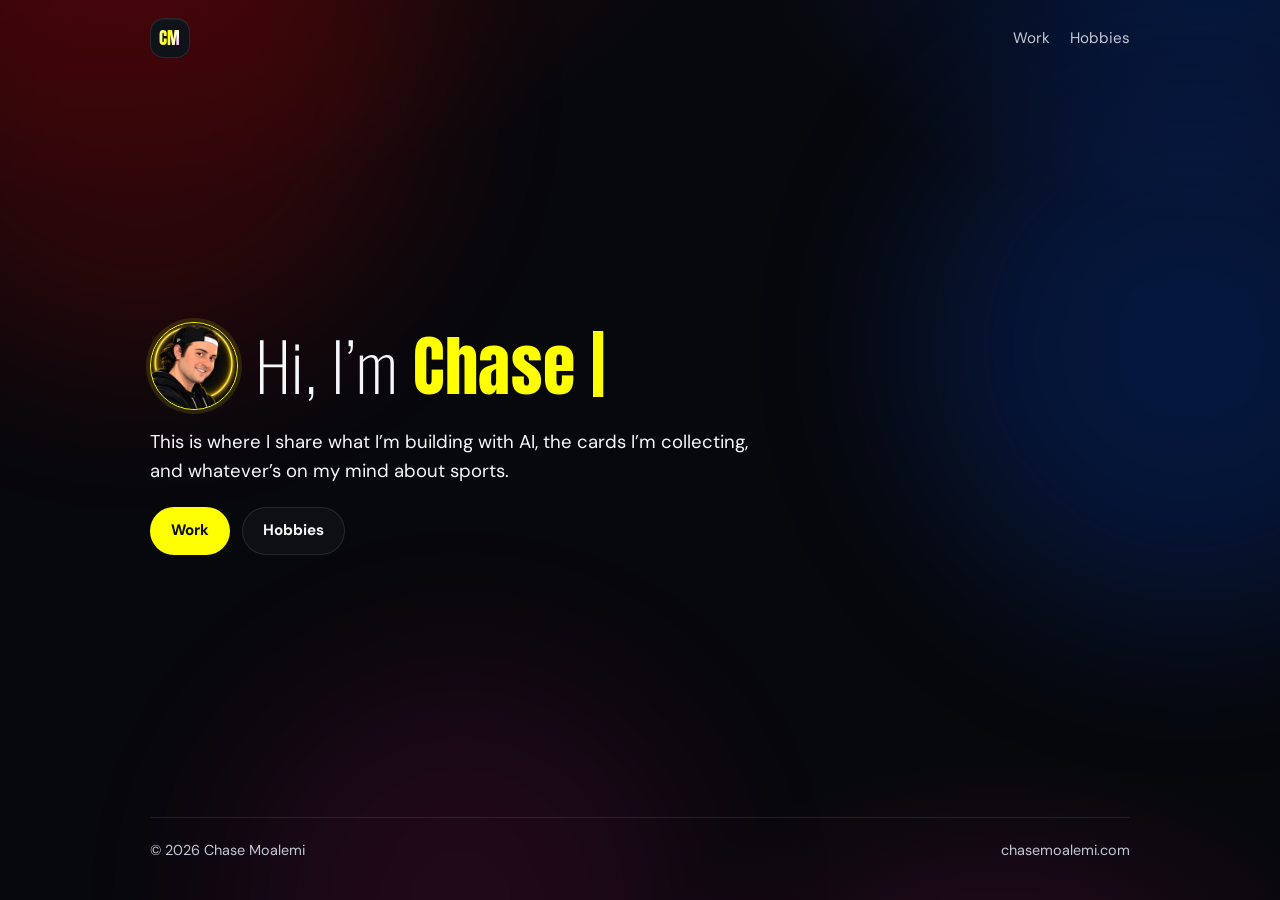
<file: index.html>
<!DOCTYPE html>
<html lang="en">
<head>
  <!-- Google tag (gtag.js) -->
  <script async src="https://www.googletagmanager.com/gtag/js?id=G-ERBQ5MMVH8"></script>
  <script>window.dataLayer=window.dataLayer||[];function gtag(){dataLayer.push(arguments);}gtag('js',new Date());gtag('config','G-ERBQ5MMVH8');</script>
  <meta charset="utf-8">
  <meta name="viewport" content="width=device-width, initial-scale=1, viewport-fit=cover">
  <title>Chase Moalemi | Auto parts operations, cards, and sports</title>
  <meta name="description" content="Chase Moalemi runs operations for an online auto parts business. He writes about AI, card collecting, and sports.">
  <meta name="author" content="Chase Moalemi">
  <meta name="robots" content="index, follow">
  <link rel="canonical" href="https://chasemoalemi.com/">
  <meta property="og:title" content="Chase Moalemi | Auto parts operations, cards, and sports">
  <meta property="og:description" content="Chase Moalemi runs operations for an online auto parts business. He writes about AI, card collecting, and sports.">
  <meta property="og:url" content="https://chasemoalemi.com/">
  <meta property="og:type" content="profile">
  <meta property="og:site_name" content="Chase Moalemi">
  <meta property="og:locale" content="en_US">
  <meta property="og:image" content="https://chasemoalemi.com/images/og.png">
  <meta property="og:image:type" content="image/png">
  <meta property="og:image:width" content="1200">
  <meta property="og:image:height" content="630">
  <meta property="og:image:alt" content="CM monogram for Chase Moalemi">
  <meta property="profile:first_name" content="Chase">
  <meta property="profile:last_name" content="Moalemi">
  <meta name="twitter:card" content="summary_large_image">
  <meta name="twitter:title" content="Chase Moalemi | Auto parts operations, cards, and sports">
  <meta name="twitter:description" content="Chase Moalemi runs operations for an online auto parts business. He writes about AI, card collecting, and sports.">
  <meta name="twitter:image" content="https://chasemoalemi.com/images/og.png">
  <meta name="twitter:image:alt" content="CM monogram for Chase Moalemi">
  <meta name="theme-color" content="#07080c">
  <meta name="color-scheme" content="dark">
  <meta name="application-name" content="Chase Moalemi">
  <link rel="preconnect" href="https://fonts.googleapis.com">
  <link rel="preconnect" href="https://fonts.gstatic.com" crossorigin>
  <link href="https://fonts.googleapis.com/css2?family=Anton&family=DM+Sans:ital,opsz,wght@0,9..40,400;0,9..40,500;0,9..40,600;0,9..40,700;1,9..40,400&family=Oswald:wght@200&display=swap" rel="stylesheet">
  <link rel="stylesheet" href="/styles.css">
  <link rel="icon" href="/favicon.ico" sizes="any">
  <link rel="icon" href="/favicon.svg" type="image/svg+xml">
  <link rel="icon" type="image/png" sizes="32x32" href="/favicon-32.png">
  <link rel="icon" type="image/png" sizes="16x16" href="/favicon-16.png">
  <link rel="apple-touch-icon" sizes="180x180" href="/apple-touch-icon.png">
  <link rel="manifest" href="/site.webmanifest">
  <script type="application/ld+json">
  {
    "@context": "https://schema.org",
    "@type": "Person",
    "name": "Chase Moalemi",
    "url": "https://chasemoalemi.com/",
    "jobTitle": "E-commerce operations",
    "description": "Runs operations for an online auto parts business, and writes about AI, card collecting, and sports."
  }
  </script>
  <script>
    if (!window.matchMedia("(prefers-reduced-motion: reduce)").matches) {
      document.documentElement.classList.add("type-on");
    }
  </script>
  <script>
    (function () {
      var routes = { work: "/work/", hobbies: "/hobbies/" };
      function go() {
        var id = (location.hash || "").replace(/^#/, "");
        if (routes[id]) location.replace(routes[id]);
      }
      go();
      window.addEventListener("hashchange", go);
    })();
  </script>
</head>
<body class="home">
  <a class="skip" href="#content">Skip to content</a>
  <div class="glow glow-a" aria-hidden="true"></div>
  <div class="glow glow-b" aria-hidden="true"></div>
  <div class="glow glow-c" aria-hidden="true"></div>

  <header class="top">
    <a class="mark" href="/" aria-label="Chase Moalemi, home"><span class="mark-letters">CM</span></a>
    <nav class="nav" aria-label="Page">
      <a href="/work/">Work</a>
      <a href="/hobbies/">Hobbies</a>
    </nav>
  </header>

  <main id="content">
    <section class="hero" aria-labelledby="hero-title">
      <div class="hero-heading">
        <div class="badge">
          <img src="/images/chase-moalemi.webp" srcset="/images/chase-moalemi.webp 1x, /images/chase-moalemi-800.webp 2x" width="88" height="88" alt="Illustrated portrait of Chase Moalemi">
        </div>
        <h1 id="hero-title" aria-label="Hi, I’m Chase Moalemi">
          <span class="typewrite" aria-hidden="true">
            <span class="typewrite-ghost"><span class="hero-hello">Hi, I’m</span> <span class="accent">Chase Moalemi</span><span class="typewrite-cursor typewrite-cursor-reserve">|</span></span>
            <span class="typewrite-row"><span class="typewrite-text"></span><span class="typewrite-cursor">|</span></span>
          </span>
        </h1>
        <script>
          (function () {
            var root = document.querySelector(".typewrite");
            if (!root || !document.documentElement.classList.contains("type-on")) return;
            var text = root.querySelector(".typewrite-text");
            var full = "Hi, I’m Chase Moalemi";
            var name = "Chase Moalemi";
            var nameAt = full.indexOf(name);
            var nameEnd = nameAt + name.length;
            var i = 0;
            function paint() {
              var before = full.slice(0, Math.min(i, nameAt));
              var mid = i > nameAt ? full.slice(nameAt, Math.min(i, nameEnd)) : "";
              var after = i > nameEnd ? full.slice(nameEnd, i) : "";
              text.replaceChildren();
              if (before) {
                var helloText = before;
                var trail = "";
                if (before.charAt(before.length - 1) === " ") {
                  helloText = before.slice(0, -1);
                  trail = " ";
                }
                if (helloText) {
                  var hello = document.createElement("span");
                  hello.className = "hero-hello";
                  hello.textContent = helloText;
                  text.append(hello);
                }
                if (trail) text.append(document.createTextNode(trail));
              }
              if (mid) {
                var em = document.createElement("span");
                em.className = "accent";
                em.textContent = mid;
                text.append(em);
              }
              if (after) text.append(document.createTextNode(after));
            }
            function tick() {
              if (i >= full.length) return;
              i += 1;
              paint();
              if (i < full.length) window.setTimeout(tick, 70);
            }
            window.setTimeout(tick, 70);
          })();
        </script>
      </div>
      <p class="hero-intro">This is where I share what I’m building with AI, the cards I’m collecting, and whatever’s on my mind about sports.</p>
      <div class="hero-actions">
        <a class="btn primary" href="/work/">Work</a>
        <a class="btn ghost" href="/hobbies/">Hobbies</a>
      </div>
    </section>
  </main>

  <footer class="foot">
    <p>© <span id="year">2026</span> Chase Moalemi</p>
    <p class="foot-links">
      <a href="https://chasemoalemi.com/">chasemoalemi.com</a>
    </p>
  </footer>
  <script>
    document.getElementById("year").textContent = new Date().getFullYear();
  </script>
</body>
</html>
</file>
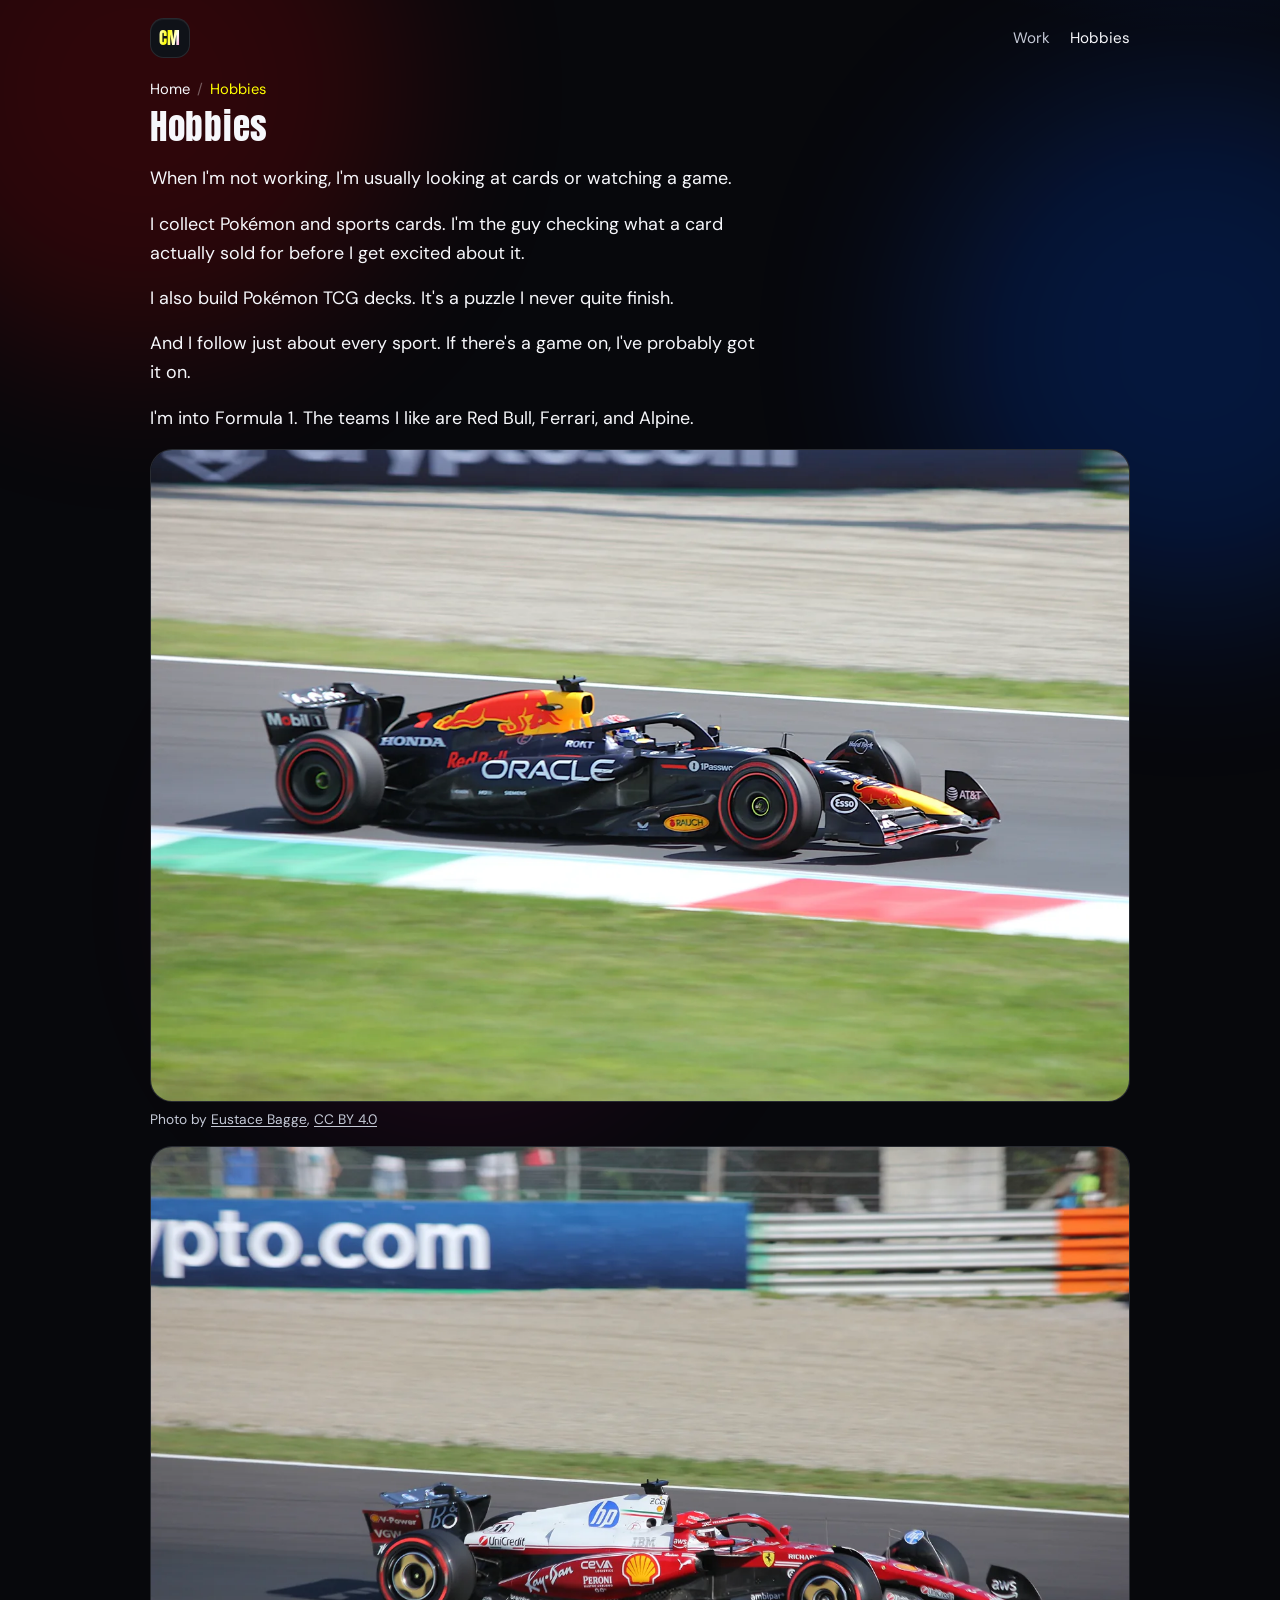
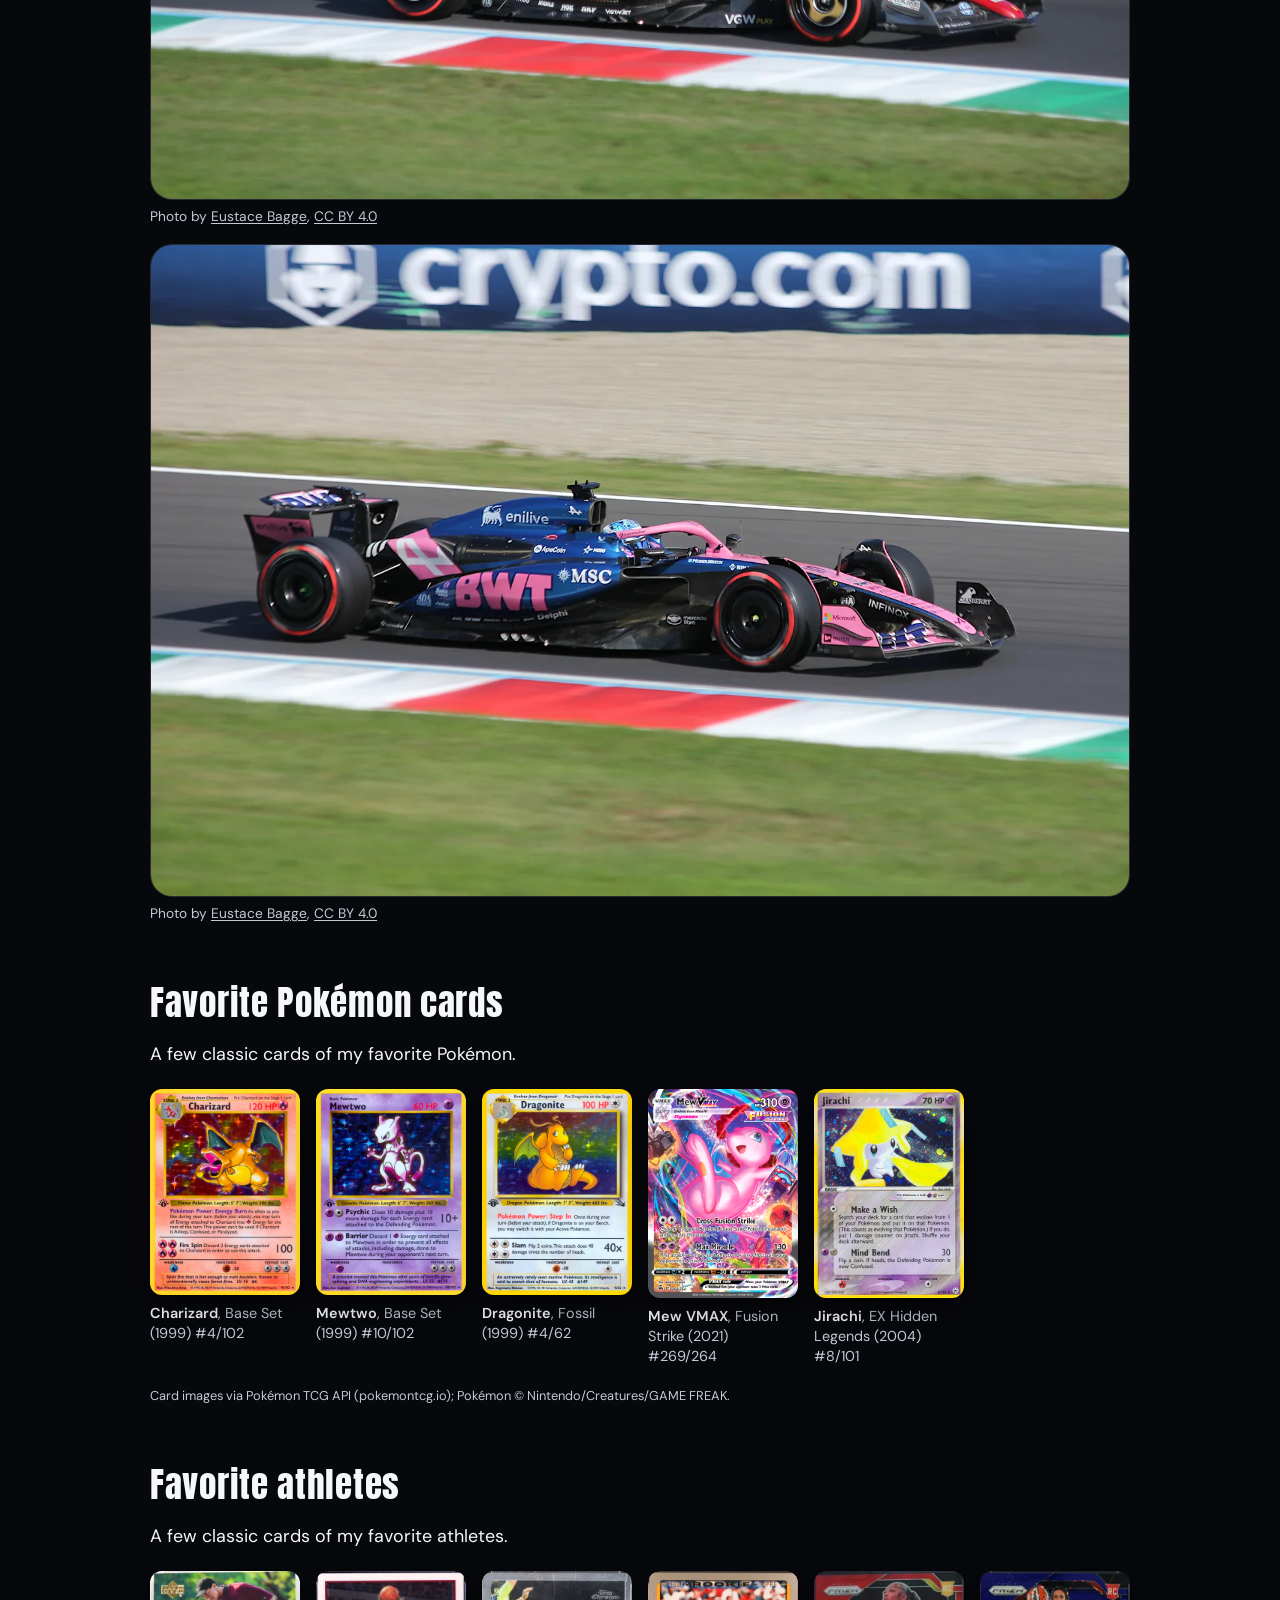
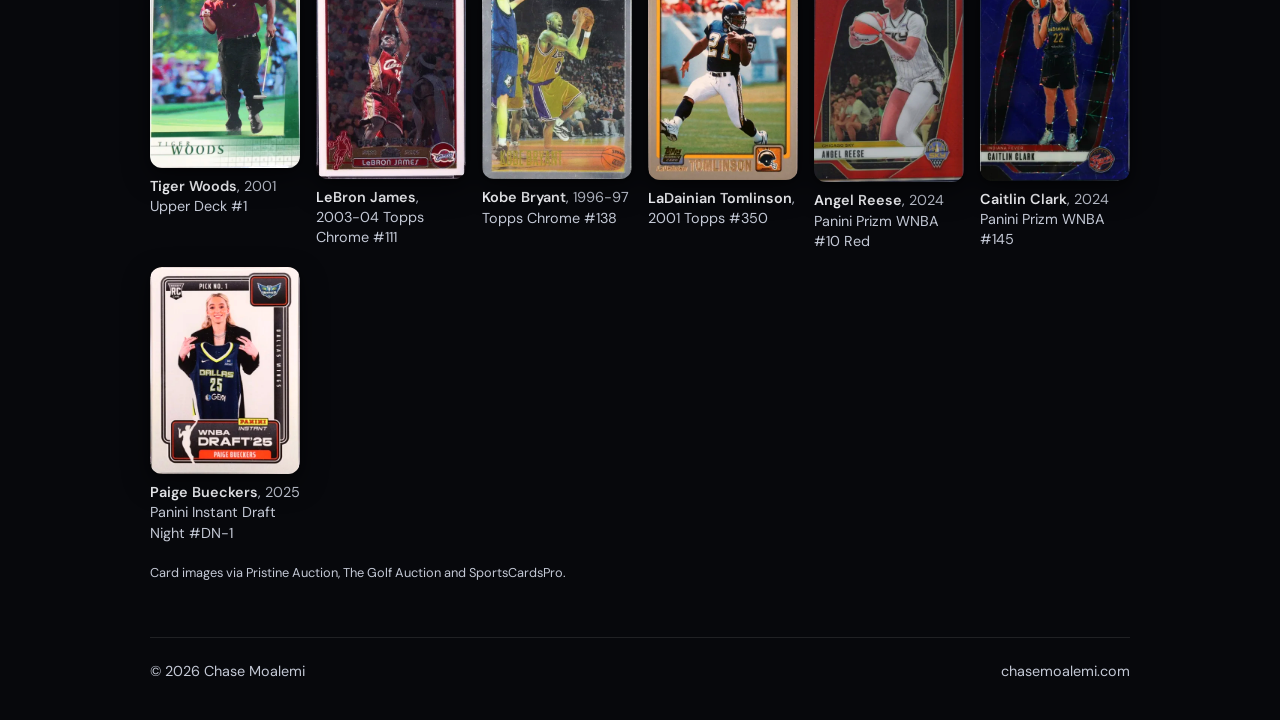
<file: hobbies/index.html>
<!DOCTYPE html>
<html lang="en">
<head>
  <!-- Google tag (gtag.js) -->
  <script async src="https://www.googletagmanager.com/gtag/js?id=G-ERBQ5MMVH8"></script>
  <script>window.dataLayer=window.dataLayer||[];function gtag(){dataLayer.push(arguments);}gtag('js',new Date());gtag('config','G-ERBQ5MMVH8');</script>
  <meta charset="utf-8">
  <meta name="viewport" content="width=device-width, initial-scale=1, viewport-fit=cover">
  <title>Hobbies | Chase Moalemi</title>
  <meta name="description" content="When I'm not working, I'm usually looking at cards or watching a game.">
  <meta name="author" content="Chase Moalemi">
  <meta name="robots" content="index, follow">
  <link rel="canonical" href="https://chasemoalemi.com/hobbies/">
  <meta property="og:title" content="Hobbies | Chase Moalemi">
  <meta property="og:description" content="When I'm not working, I'm usually looking at cards or watching a game.">
  <meta property="og:url" content="https://chasemoalemi.com/hobbies/">
  <meta property="og:type" content="website">
  <meta property="og:site_name" content="Chase Moalemi">
  <meta property="og:locale" content="en_US">
  <meta property="og:image" content="https://chasemoalemi.com/images/og.png">
  <meta property="og:image:type" content="image/png">
  <meta property="og:image:width" content="1200">
  <meta property="og:image:height" content="630">
  <meta property="og:image:alt" content="CM monogram for Chase Moalemi">
  <meta name="twitter:card" content="summary_large_image">
  <meta name="twitter:title" content="Hobbies | Chase Moalemi">
  <meta name="twitter:description" content="When I'm not working, I'm usually looking at cards or watching a game.">
  <meta name="twitter:image" content="https://chasemoalemi.com/images/og.png">
  <meta name="twitter:image:alt" content="CM monogram for Chase Moalemi">
  <meta name="theme-color" content="#07080c">
  <meta name="color-scheme" content="dark">
  <meta name="application-name" content="Chase Moalemi">
  <link rel="preconnect" href="https://fonts.googleapis.com">
  <link rel="preconnect" href="https://fonts.gstatic.com" crossorigin>
  <link href="https://fonts.googleapis.com/css2?family=Anton&family=DM+Sans:ital,opsz,wght@0,9..40,400;0,9..40,500;0,9..40,600;0,9..40,700;1,9..40,400&family=Oswald:wght@200&display=swap" rel="stylesheet">
  <link rel="stylesheet" href="/styles.css?v=cards2">
  <link rel="icon" href="/favicon.ico" sizes="any">
  <link rel="icon" href="/favicon.svg" type="image/svg+xml">
  <link rel="icon" type="image/png" sizes="32x32" href="/favicon-32.png">
  <link rel="icon" type="image/png" sizes="16x16" href="/favicon-16.png">
  <link rel="apple-touch-icon" sizes="180x180" href="/apple-touch-icon.png">
  <link rel="manifest" href="/site.webmanifest">
  <script type="application/ld+json">
  {
    "@context": "https://schema.org",
    "@type": "BreadcrumbList",
    "itemListElement": [
      {
        "@type": "ListItem",
        "position": 1,
        "name": "Home",
        "item": "https://chasemoalemi.com/"
      },
      {
        "@type": "ListItem",
        "position": 2,
        "name": "Hobbies",
        "item": "https://chasemoalemi.com/hobbies/"
      }
    ]
  }
  </script>
</head>
<body>
  <a class="skip" href="#content">Skip to content</a>
  <div class="glow glow-a" aria-hidden="true"></div>
  <div class="glow glow-b" aria-hidden="true"></div>
  <div class="glow glow-c" aria-hidden="true"></div>

  <header class="top">
    <a class="mark" href="/" aria-label="Chase Moalemi, home"><span class="mark-letters">CM</span></a>
    <nav class="nav" aria-label="Page">
      <a href="/work/">Work</a>
      <a href="/hobbies/" aria-current="page">Hobbies</a>
    </nav>
  </header>

  <main id="content">
    <nav class="crumbs" aria-label="Breadcrumb">
      <ol>
        <li><a href="/">Home</a></li>
        <li aria-current="page">Hobbies</li>
      </ol>
    </nav>
    <section class="band" id="hobbies" aria-labelledby="hobbies-heading">
      <div class="section-head">
        <h1 id="hobbies-heading">Hobbies</h1>
      </div>

      <div class="note">
        <p>When I'm not working, I'm usually looking at cards or watching a game.</p>
        <p>I collect Pokémon and sports cards. I'm the guy checking what a card actually sold for before I get excited about it.</p>
        <p>I also build Pokémon TCG decks. It's a puzzle I never quite finish.</p>
        <p>And I follow just about every sport. If there's a game on, I've probably got it on.</p>
        <p>I'm into Formula 1. The teams I like are Red Bull, Ferrari, and Alpine.</p>
        <figure class="photo">
          <img src="/images/f1-red-bull-rb21.webp" width="1500" height="1000" alt="Dark blue Red Bull RB21 Formula 1 car, number 1, on track at the 2025 Italian Grand Prix." loading="lazy" decoding="async">
          <figcaption>Photo by <a href="https://commons.wikimedia.org/wiki/File:Max_Verstappen_2025_Italian_Grand_Prix_FP3.jpg" target="_blank" rel="noopener noreferrer">Eustace Bagge</a>, <a href="https://commons.wikimedia.org/wiki/File:Max_Verstappen_2025_Italian_Grand_Prix_FP3.jpg" target="_blank" rel="noopener noreferrer">CC BY 4.0</a></figcaption>
        </figure>
        <figure class="photo">
          <img src="/images/f1-ferrari-sf-25.webp" width="1500" height="1000" alt="Red Ferrari SF-25 Formula 1 car, number 16, on track at the 2025 Italian Grand Prix." loading="lazy" decoding="async">
          <figcaption>Photo by <a href="https://commons.wikimedia.org/wiki/File:Charles_Leclerc_2025_Italian_Grand_Prix_qualifying.jpg" target="_blank" rel="noopener noreferrer">Eustace Bagge</a>, <a href="https://commons.wikimedia.org/wiki/File:Charles_Leclerc_2025_Italian_Grand_Prix_qualifying.jpg" target="_blank" rel="noopener noreferrer">CC BY 4.0</a></figcaption>
        </figure>
        <figure class="photo">
          <img src="/images/f1-alpine-a525.webp" width="1500" height="1000" alt="Pink and blue Alpine A525 Formula 1 car, number 10, on track at the 2025 Italian Grand Prix." loading="lazy" decoding="async">
          <figcaption>Photo by <a href="https://commons.wikimedia.org/wiki/File:Pierre_Gasly_2025_Italian_Grand_Prix_Qualifying.jpg" target="_blank" rel="noopener noreferrer">Eustace Bagge</a>, <a href="https://commons.wikimedia.org/wiki/File:Pierre_Gasly_2025_Italian_Grand_Prix_Qualifying.jpg" target="_blank" rel="noopener noreferrer">CC BY 4.0</a></figcaption>
        </figure>
      </div>
    </section>
    <section class="band" id="favorite-cards" aria-labelledby="cards-heading">
      <div class="section-head">
        <h2 id="cards-heading">Favorite Pokémon cards</h2>
      </div>
      <div class="note">
        <p>A few classic cards of my favorite Pokémon.</p>
      </div>
      <div class="card-grid">
          <figure class="card-tile">
            <img src="/images/cards/charizard-base-set-4.webp" width="400" height="550" loading="lazy" decoding="async" alt="Charizard Pokémon card, Base Set (1999) #4/102">
            <figcaption><strong>Charizard</strong>, Base Set (1999) #4/102</figcaption>
          </figure>
          <figure class="card-tile">
            <img src="/images/cards/mewtwo-base-set-10.webp" width="400" height="550" loading="lazy" decoding="async" alt="Mewtwo Pokémon card, Base Set (1999) #10/102">
            <figcaption><strong>Mewtwo</strong>, Base Set (1999) #10/102</figcaption>
          </figure>
          <figure class="card-tile">
            <img src="/images/cards/dragonite-fossil-4.webp" width="400" height="550" loading="lazy" decoding="async" alt="Dragonite Pokémon card, Fossil (1999) #4/62">
            <figcaption><strong>Dragonite</strong>, Fossil (1999) #4/62</figcaption>
          </figure>
          <figure class="card-tile">
            <img src="/images/cards/mew-vmax-fusion-strike-269.webp" width="400" height="558" loading="lazy" decoding="async" alt="Mew VMAX Pokémon card, Fusion Strike (2021) #269/264">
            <figcaption><strong>Mew VMAX</strong>, Fusion Strike (2021) #269/264</figcaption>
          </figure>
          <figure class="card-tile">
            <img src="/images/cards/jirachi-hidden-legends-8.webp" width="400" height="557" loading="lazy" decoding="async" alt="Jirachi Pokémon card, EX Hidden Legends (2004) #8/101">
            <figcaption><strong>Jirachi</strong>, EX Hidden Legends (2004) #8/101</figcaption>
          </figure>
      </div>
      <p class="card-credit">Card images via Pokémon TCG API (pokemontcg.io); Pokémon © Nintendo/Creatures/GAME FREAK.</p>
    </section>
    <section class="band" id="favorite-athletes" aria-labelledby="athletes-heading">
      <div class="section-head">
        <h2 id="athletes-heading">Favorite athletes</h2>
      </div>
      <div class="note">
        <p>A few classic cards of my favorite athletes.</p>
      </div>
      <div class="card-grid">
          <figure class="card-tile">
            <img src="/images/athletes/tiger-woods-2001-upper-deck-golf-1.webp" width="400" height="525" loading="lazy" decoding="async" alt="Tiger Woods trading card, 2001 Upper Deck #1">
            <figcaption><strong>Tiger Woods</strong>, 2001 Upper Deck #1</figcaption>
          </figure>
          <figure class="card-tile">
            <img src="/images/athletes/lebron-james-2003-topps-chrome-111.webp" width="400" height="554" loading="lazy" decoding="async" alt="LeBron James trading card, 2003-04 Topps Chrome #111">
            <figcaption><strong>LeBron James</strong>, 2003-04 Topps Chrome #111</figcaption>
          </figure>
          <figure class="card-tile">
            <img src="/images/athletes/kobe-bryant-1996-topps-chrome-138.webp" width="400" height="556" loading="lazy" decoding="async" alt="Kobe Bryant trading card, 1996-97 Topps Chrome #138">
            <figcaption><strong>Kobe Bryant</strong>, 1996-97 Topps Chrome #138</figcaption>
          </figure>
          <figure class="card-tile">
            <img src="/images/athletes/ladainian-tomlinson-2001-topps-350.webp" width="400" height="558" loading="lazy" decoding="async" alt="LaDainian Tomlinson trading card, 2001 Topps #350">
            <figcaption><strong>LaDainian Tomlinson</strong>, 2001 Topps #350</figcaption>
          </figure>
          <figure class="card-tile">
            <img src="/images/athletes/angel-reese-2024-prizm-wnba-red-10.webp" width="400" height="564" loading="lazy" decoding="async" alt="Angel Reese trading card, 2024 Panini Prizm WNBA #10 Red">
            <figcaption><strong>Angel Reese</strong>, 2024 Panini Prizm WNBA #10 Red</figcaption>
          </figure>
          <figure class="card-tile">
            <img src="/images/athletes/caitlin-clark-2024-prizm-wnba-blue-velocity-145.webp" width="400" height="559" loading="lazy" decoding="async" alt="Caitlin Clark trading card, 2024 Panini Prizm WNBA #145">
            <figcaption><strong>Caitlin Clark</strong>, 2024 Panini Prizm WNBA #145</figcaption>
          </figure>
          <figure class="card-tile">
            <img src="/images/athletes/paige-bueckers-2025-panini-instant-draft-night-dn1.webp" width="400" height="553" loading="lazy" decoding="async" alt="Paige Bueckers trading card, 2025 Panini Instant Draft Night #DN-1">
            <figcaption><strong>Paige Bueckers</strong>, 2025 Panini Instant Draft Night #DN-1</figcaption>
          </figure>
      </div>
      <p class="card-credit">Card images via Pristine Auction, The Golf Auction and SportsCardsPro.</p>
    </section>
  </main>

  <footer class="foot">
    <p>© <span id="year">2026</span> Chase Moalemi</p>
    <p class="foot-links">
      <a href="https://chasemoalemi.com/">chasemoalemi.com</a>
    </p>
  </footer>
  <script>
    document.getElementById("year").textContent = new Date().getFullYear();
  </script>
</body>
</html>
</file>
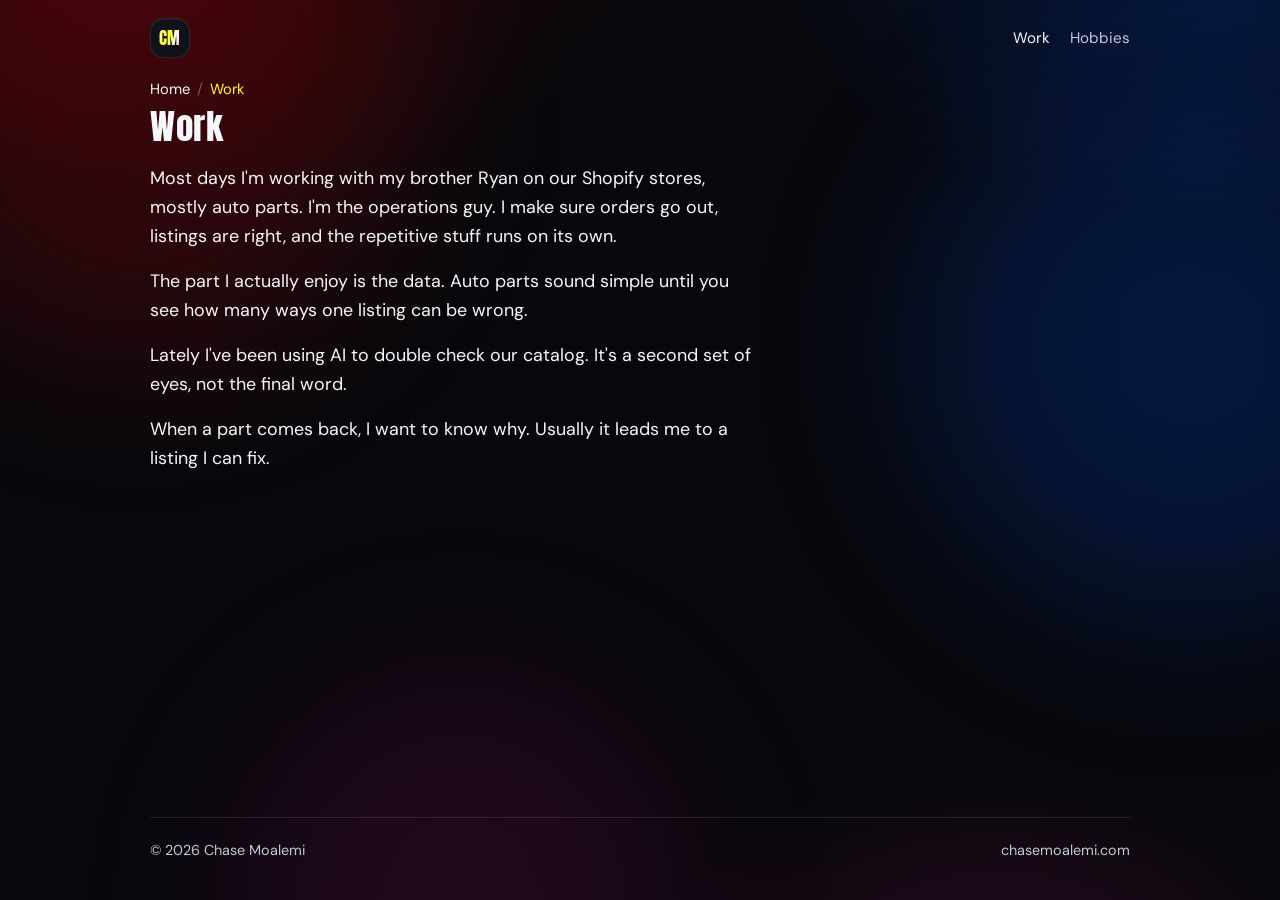
<file: work/index.html>
<!DOCTYPE html>
<html lang="en">
<head>
  <!-- Google tag (gtag.js) -->
  <script async src="https://www.googletagmanager.com/gtag/js?id=G-ERBQ5MMVH8"></script>
  <script>window.dataLayer=window.dataLayer||[];function gtag(){dataLayer.push(arguments);}gtag('js',new Date());gtag('config','G-ERBQ5MMVH8');</script>
  <meta charset="utf-8">
  <meta name="viewport" content="width=device-width, initial-scale=1, viewport-fit=cover">
  <title>Work | Chase Moalemi</title>
  <meta name="description" content="Most days I'm working with my brother Ryan on our Shopify stores, mostly auto parts. I'm the operations guy. I make sure orders go out, listings are right, and the repetitive stuff runs on its own.">
  <meta name="author" content="Chase Moalemi">
  <meta name="robots" content="index, follow">
  <link rel="canonical" href="https://chasemoalemi.com/work/">
  <meta property="og:title" content="Work | Chase Moalemi">
  <meta property="og:description" content="Most days I'm working with my brother Ryan on our Shopify stores, mostly auto parts. I'm the operations guy. I make sure orders go out, listings are right, and the repetitive stuff runs on its own.">
  <meta property="og:url" content="https://chasemoalemi.com/work/">
  <meta property="og:type" content="website">
  <meta property="og:site_name" content="Chase Moalemi">
  <meta property="og:locale" content="en_US">
  <meta property="og:image" content="https://chasemoalemi.com/images/og.png">
  <meta property="og:image:type" content="image/png">
  <meta property="og:image:width" content="1200">
  <meta property="og:image:height" content="630">
  <meta property="og:image:alt" content="CM monogram for Chase Moalemi">
  <meta name="twitter:card" content="summary_large_image">
  <meta name="twitter:title" content="Work | Chase Moalemi">
  <meta name="twitter:description" content="Most days I'm working with my brother Ryan on our Shopify stores, mostly auto parts. I'm the operations guy. I make sure orders go out, listings are right, and the repetitive stuff runs on its own.">
  <meta name="twitter:image" content="https://chasemoalemi.com/images/og.png">
  <meta name="twitter:image:alt" content="CM monogram for Chase Moalemi">
  <meta name="theme-color" content="#07080c">
  <meta name="color-scheme" content="dark">
  <meta name="application-name" content="Chase Moalemi">
  <link rel="preconnect" href="https://fonts.googleapis.com">
  <link rel="preconnect" href="https://fonts.gstatic.com" crossorigin>
  <link href="https://fonts.googleapis.com/css2?family=Anton&family=DM+Sans:ital,opsz,wght@0,9..40,400;0,9..40,500;0,9..40,600;0,9..40,700;1,9..40,400&family=Oswald:wght@200&display=swap" rel="stylesheet">
  <link rel="stylesheet" href="/styles.css">
  <link rel="icon" href="/favicon.ico" sizes="any">
  <link rel="icon" href="/favicon.svg" type="image/svg+xml">
  <link rel="icon" type="image/png" sizes="32x32" href="/favicon-32.png">
  <link rel="icon" type="image/png" sizes="16x16" href="/favicon-16.png">
  <link rel="apple-touch-icon" sizes="180x180" href="/apple-touch-icon.png">
  <link rel="manifest" href="/site.webmanifest">
  <script type="application/ld+json">
  {
    "@context": "https://schema.org",
    "@type": "BreadcrumbList",
    "itemListElement": [
      {
        "@type": "ListItem",
        "position": 1,
        "name": "Home",
        "item": "https://chasemoalemi.com/"
      },
      {
        "@type": "ListItem",
        "position": 2,
        "name": "Work",
        "item": "https://chasemoalemi.com/work/"
      }
    ]
  }
  </script>
</head>
<body>
  <a class="skip" href="#content">Skip to content</a>
  <div class="glow glow-a" aria-hidden="true"></div>
  <div class="glow glow-b" aria-hidden="true"></div>
  <div class="glow glow-c" aria-hidden="true"></div>

  <header class="top">
    <a class="mark" href="/" aria-label="Chase Moalemi, home"><span class="mark-letters">CM</span></a>
    <nav class="nav" aria-label="Page">
      <a href="/work/" aria-current="page">Work</a>
      <a href="/hobbies/">Hobbies</a>
    </nav>
  </header>

  <main id="content">
    <nav class="crumbs" aria-label="Breadcrumb">
      <ol>
        <li><a href="/">Home</a></li>
        <li aria-current="page">Work</li>
      </ol>
    </nav>
    <section class="band" id="work" aria-labelledby="work-heading">
      <div class="section-head">
        <h1 id="work-heading">Work</h1>
      </div>

      <div class="note">
        <p>Most days I'm working with my brother Ryan on our Shopify stores, mostly auto parts. I'm the operations guy. I make sure orders go out, listings are right, and the repetitive stuff runs on its own.</p>
        <p>The part I actually enjoy is the data. Auto parts sound simple until you see how many ways one listing can be wrong.</p>
        <p>Lately I've been using AI to double check our catalog. It's a second set of eyes, not the final word.</p>
        <p>When a part comes back, I want to know why. Usually it leads me to a listing I can fix.</p>
      </div>
    </section>
  </main>

  <footer class="foot">
    <p>© <span id="year">2026</span> Chase Moalemi</p>
    <p class="foot-links">
      <a href="https://chasemoalemi.com/">chasemoalemi.com</a>
    </p>
  </footer>
  <script>
    document.getElementById("year").textContent = new Date().getFullYear();
  </script>
</body>
</html>
</file>
<file: styles.css>
/*
  Chase's colors on a dark page, in the same system as ryanmoalemi.app.
  Red, blue, yellow, and pink stay fully saturated. Body text stays light
  so contrast holds.
*/
:root {
  color-scheme: dark;
  --bg: #07080c;
  --bg-card: rgba(16, 18, 26, 0.9);
  --line: rgba(255, 255, 255, 0.1);
  --text: #f6f7fb;
  --muted: #c4c9d6;
  --red: #ff0000;
  --blue: #0055ff;
  --yellow: #ffff00;
  --pink: #ff1493;
  --ink: #0a0a0a;
  --shadow: 0 24px 80px rgba(0, 0, 0, 0.45);
  --radius: 22px;
  --max: 980px;
  --font: "DM Sans", system-ui, -apple-system, "Segoe UI", Roboto, sans-serif;
  --display: "Anton", "Arial Narrow", Impact, sans-serif;
}

* { box-sizing: border-box; }
html { scroll-behavior: smooth; }
body {
  margin: 0;
  min-height: 100vh;
  min-height: 100dvh;
  display: flex;
  flex-direction: column;
  font-family: var(--font);
  color: var(--text);
  background:
    radial-gradient(1100px 560px at 8% -12%, rgba(255, 0, 0, 0.16), transparent 56%),
    radial-gradient(900px 520px at 96% -6%, rgba(0, 85, 255, 0.22), transparent 52%),
    radial-gradient(700px 420px at 78% 108%, rgba(255, 20, 147, 0.12), transparent 50%),
    var(--bg);
  line-height: 1.55;
}

a { color: inherit; }
img { max-width: 100%; display: block; }
::selection { background: var(--yellow); color: var(--ink); }

.skip {
  position: absolute;
  left: 1rem;
  top: -3.5rem;
  z-index: 5;
  padding: 0.5rem 0.8rem;
  border-radius: 999px;
  background: var(--yellow);
  color: var(--ink);
  text-decoration: none;
  font-weight: 700;
}
.skip:focus { top: 1rem; }

.glow {
  position: fixed;
  width: 42vw;
  height: 42vw;
  border-radius: 50%;
  filter: blur(90px);
  pointer-events: none;
  z-index: 0;
}
.glow-a { top: -14vw; left: -10vw; background: var(--red); opacity: 0.16; }
.glow-b { top: 6vw; right: -14vw; background: var(--blue); opacity: 0.2; }
.glow-c { bottom: -18vw; left: 18vw; background: var(--pink); opacity: 0.1; width: 36vw; height: 36vw; }

.top, main, .foot {
  position: relative;
  z-index: 1;
  width: min(var(--max), calc(100% - 2.5rem));
  margin-inline: auto;
}
main { flex: 1 0 auto; }

.top {
  display: flex;
  align-items: center;
  justify-content: space-between;
  padding: 1.15rem 0 0.35rem;
}

.mark {
  width: 2.5rem;
  height: 2.5rem;
  display: grid;
  place-items: center;
  border-radius: 0.85rem;
  background: #0f1218;
  border: 1px solid var(--line);
  text-decoration: none;
  font-family: var(--display);
  font-weight: 400;
  font-size: 1.05rem;
  letter-spacing: 0.04em;
  box-shadow: inset 0 1px 0 rgba(255, 255, 255, 0.05);
}

.mark-letters,
.badge-letters {
  background-image: linear-gradient(
    105deg,
    #fffde7 0%,
    var(--yellow) 22%,
    #ffffff 42%,
    var(--pink) 62%,
    var(--yellow) 82%,
    #fffde7 100%
  );
  background-size: 200% 100%;
  background-position: 0% 50%;
  -webkit-background-clip: text;
  background-clip: text;
  -webkit-text-fill-color: transparent;
  color: transparent;
  animation: cm-sheen 5.5s linear infinite;
}

@keyframes cm-sheen {
  from { background-position: 0% 50%; }
  to { background-position: 200% 50%; }
}

.nav {
  display: flex;
  gap: 1.25rem;
  font-size: 0.95rem;
  color: var(--muted);
}
.nav a {
  text-decoration: none;
  transition: color 0.15s ease;
}
.nav a:hover { color: var(--text); }
.nav a[aria-current="page"] { color: var(--text); }

.hero {
  padding: 2.6rem 0 2.4rem;
}

.eyebrow {
  margin: 0 0 0.85rem;
  font-size: 0.8rem;
  font-weight: 700;
  letter-spacing: 0.16em;
  text-transform: uppercase;
  color: var(--yellow);
}

.hero-heading {
  display: flex;
  align-items: center;
  gap: 1.05rem;
  margin: 0 0 1.15rem;
}

.badge {
  width: 88px;
  height: 88px;
  flex: 0 0 88px;
  border-radius: 50%;
  display: grid;
  place-items: center;
  overflow: hidden;
  background:
    radial-gradient(circle at 30% 25%, rgba(255, 255, 0, 0.2), transparent 46%),
    #10131a;
  border: 1.5px solid var(--yellow);
  box-shadow: 0 0 0 4px rgba(255, 255, 0, 0.12);
  font-family: var(--display);
  font-size: 1.7rem;
  letter-spacing: 0.04em;
  line-height: 1;
}

.badge img {
  width: 100%;
  height: 100%;
  object-fit: cover;
  border-radius: 50%;
}

.hero h1 {
  margin: 0;
  min-width: 0;
  font-family: var(--display);
  font-size: clamp(2.35rem, 5.5vw, 4.15rem);
  font-weight: 400;
  line-height: 0.98;
  letter-spacing: 0.01em;
  text-wrap: balance;
}

.hero-hello {
  font-family: "Oswald", "Arial Narrow", sans-serif;
  font-weight: 200;
  font-style: normal;
  color: var(--text);
  white-space: nowrap;
  vertical-align: baseline;
}

.accent {
  color: var(--yellow);
  font-family: var(--display);
  font-weight: 400;
  font-style: normal;
  white-space: nowrap;
  vertical-align: baseline;
}

.typewrite { display: inline; }
.typewrite-row { display: none; }
.typewrite-cursor-reserve { display: none; }

html.type-on .typewrite {
  display: grid;
  width: 100%;
}
html.type-on .typewrite-ghost,
html.type-on .typewrite-row {
  grid-area: 1 / 1;
}
html.type-on .typewrite-ghost { visibility: hidden; }
html.type-on .typewrite-cursor-reserve {
  display: inline;
  visibility: hidden;
}
html.type-on .typewrite-row {
  display: block;
  align-self: start;
  justify-self: stretch;
}

.typewrite-cursor {
  color: var(--yellow);
  font-weight: 400;
  font-style: normal;
  animation: blink 1s step-end infinite;
}

@keyframes blink {
  0%, 100% { opacity: 1; }
  50% { opacity: 0; }
}

.hero-intro {
  margin: 0;
  max-width: 38rem;
  font-size: 1.16rem;
  line-height: 1.55;
  color: #f6f7fb;
  text-wrap: pretty;
}

.hero-actions {
  display: flex;
  flex-wrap: wrap;
  gap: 0.75rem;
  margin-top: 1.35rem;
}

.btn {
  display: inline-flex;
  align-items: center;
  justify-content: center;
  min-height: 2.85rem;
  padding: 0.7rem 1.25rem;
  border-radius: 999px;
  text-decoration: none;
  font-weight: 700;
  font-size: 0.95rem;
  border: 1px solid transparent;
  transition: transform 0.15s ease, background 0.15s ease, border-color 0.15s ease;
}
.btn:hover { transform: translateY(-1px); }
.btn.primary {
  background: var(--yellow);
  color: var(--ink);
}
.btn.primary:hover { background: #fff6a3; }
.btn.ghost {
  border-color: var(--line);
  background: rgba(255, 255, 255, 0.03);
  color: var(--text);
}
.btn.ghost:hover { border-color: rgba(255, 255, 255, 0.22); }

.band {
  padding: 0.4rem 0 3.4rem;
}

.section-head {
  display: flex;
  flex-direction: column;
  gap: 0.4rem;
  margin-bottom: 1.25rem;
}
.section-head h1,
.section-head h2 {
  margin: 0;
  font-family: var(--display);
  font-size: clamp(1.85rem, 3vw, 2.2rem);
  font-weight: 400;
  letter-spacing: 0.02em;
  line-height: 1;
}
.section-sub {
  margin: 0;
  color: var(--muted);
  max-width: 38rem;
}

.feature {
  margin: 0 0 0.95rem;
  padding: 1.45rem 1.45rem 1.5rem 1.55rem;
  border-radius: var(--radius);
  background: var(--bg-card);
  border: 1px solid var(--line);
  border-left: 4px solid var(--yellow);
  box-shadow: var(--shadow);
}
.feature .kicker {
  margin: 0 0 0.45rem;
  font-size: 0.78rem;
  font-weight: 700;
  letter-spacing: 0.16em;
  text-transform: uppercase;
  color: var(--yellow);
}
.feature h3 {
  margin: 0 0 0.7rem;
  font-family: var(--display);
  font-size: clamp(1.55rem, 2.6vw, 1.9rem);
  font-weight: 400;
  letter-spacing: 0.02em;
  line-height: 1.05;
}
.feature p {
  margin: 0;
  max-width: 42rem;
  font-size: 1.08rem;
  line-height: 1.65;
  color: #e7ebf5;
  text-wrap: pretty;
}
.feature a {
  color: var(--yellow);
  text-underline-offset: 0.16em;
}
.feature a:hover { color: #fff6a3; }

.app-grid {
  list-style: none;
  margin: 0;
  padding: 0;
  display: grid;
  grid-template-columns: repeat(auto-fit, minmax(260px, 1fr));
  gap: 0.9rem;
}

#hobbies .app-grid {
  grid-template-columns: repeat(2, minmax(0, 1fr));
}

.app-card {
  display: grid;
  grid-template-columns: auto 1fr;
  gap: 0.95rem;
  align-items: start;
  height: 100%;
  padding: 1.1rem 1.15rem;
  border-radius: var(--radius);
  background: var(--bg-card);
  border: 1px solid var(--line);
  box-shadow: var(--shadow);
  transition: border-color 0.15s ease, transform 0.15s ease, background 0.15s ease;
}
.app-card:hover {
  border-color: rgba(255, 255, 0, 0.45);
  transform: translateY(-2px);
  background: rgba(22, 24, 34, 0.96);
}

.app-icon {
  width: 3.25rem;
  height: 3.25rem;
  border-radius: 0.95rem;
  display: grid;
  place-items: center;
  flex: 0 0 auto;
}
.app-icon svg { width: 1.45rem; height: 1.45rem; display: block; }
.icon-yellow { background: var(--yellow); color: var(--ink); }
.icon-blue { background: var(--blue); color: #fff; }
.icon-pink { background: var(--pink); color: var(--ink); }
.icon-red { background: var(--red); color: var(--ink); }

.app-body { display: grid; gap: 0.35rem; min-width: 0; }
.app-name {
  margin: 0;
  font-family: var(--display);
  font-size: 1.35rem;
  font-weight: 400;
  letter-spacing: 0.02em;
  line-height: 1.05;
}
.app-desc {
  margin: 0;
  color: var(--muted);
  font-size: 0.98rem;
  line-height: 1.5;
  text-wrap: pretty;
}

.foot {
  display: flex;
  flex-wrap: wrap;
  justify-content: space-between;
  gap: 0.75rem;
  color: var(--muted);
  font-size: 0.9rem;
  border-top: 1px solid var(--line);
  padding: 1.35rem 0 2.4rem;
}
.foot p { margin: 0; }
.foot a { color: var(--muted); text-decoration: none; }
.foot a:hover { color: var(--text); }
.foot-links { display: flex; gap: 0.55rem; align-items: center; }

.crumbs {
  margin: 0.85rem 0 0.15rem;
  font-size: 0.92rem;
  color: var(--muted);
}
.crumbs ol {
  display: flex;
  flex-wrap: wrap;
  align-items: center;
  gap: 0.45rem;
  list-style: none;
  margin: 0;
  padding: 0;
}
.crumbs li:not(:last-child)::after {
  content: "/";
  margin-left: 0.45rem;
  color: rgba(255, 255, 255, 0.35);
}
.crumbs a {
  color: var(--text);
  text-decoration: none;
}
.crumbs a:hover { color: var(--yellow); }
.crumbs [aria-current="page"] { color: var(--yellow); }

.note {
  display: grid;
  gap: 1.05rem;
}
.note p {
  margin: 0;
  max-width: 38rem;
  font-size: 1.12rem;
  line-height: 1.6;
  color: var(--text);
  text-wrap: pretty;
}

.photo {
  margin: 0;
}
.photo img {
  width: 100%;
  height: auto;
  aspect-ratio: 3 / 2;
  object-fit: cover;
  border-radius: var(--radius);
  border: 1px solid var(--line);
  background: #10131a;
}
.photo figcaption {
  margin: 0.45rem 0 0;
  font-size: 0.86rem;
  line-height: 1.45;
  color: var(--muted);
}
.photo figcaption a {
  color: inherit;
  text-underline-offset: 0.16em;
}
.photo figcaption a:hover { color: var(--text); }

body.home {
  min-height: 100vh;
  min-height: 100dvh;
  display: flex;
  flex-direction: column;
}
body.home .top,
body.home .foot { flex-shrink: 0; }
body.home main {
  flex: 1 0 auto;
  display: flex;
  flex-direction: column;
  justify-content: safe center;
}
body.home .hero { padding-block: 1.25rem 1.5rem; }

a:focus-visible,
.btn:focus-visible,
.app-card:focus-within {
  outline: 3px solid var(--yellow);
  outline-offset: 3px;
}

@media (max-width: 640px) {
  .top, main, .foot { width: min(var(--max), calc(100% - 1.5rem)); }
  .top { padding-top: 0.85rem; }
  .hero { padding: 1.35rem 0 1.7rem; }
  .hero-heading { gap: 0.8rem; }
  .badge {
    width: 64px;
    height: 64px;
    flex-basis: 64px;
    font-size: 1.25rem;
    box-shadow: 0 0 0 3px rgba(255, 255, 0, 0.12);
  }
  .hero-actions { width: 100%; }
  .btn { flex: 1 1 auto; }
  #hobbies .app-grid { grid-template-columns: 1fr; }
  .feature { padding: 1.15rem 1.05rem 1.2rem 1.1rem; }
  .band { padding-bottom: 2.6rem; }
  .foot { flex-direction: column; align-items: flex-start; }
}

@media (max-width: 348px) {
  .hero h1 { font-size: 2.05rem; }
}

@media (max-height: 820px) and (min-width: 900px) {
  .top { padding-top: 0.75rem; }
  .hero { padding: 1.45rem 0 1.5rem; }
  .hero-heading { margin-bottom: 0.9rem; }
  .hero-actions { margin-top: 0.95rem; }
}

@media (prefers-reduced-motion: reduce) {
  html { scroll-behavior: auto; }
  .mark-letters,
  .badge-letters { animation: none; background-position: 0% 50%; }
  .typewrite-cursor { animation: none; }
  .btn,
  .app-card { transition: none; }
}

.card-grid {
  display: grid;
  grid-template-columns: repeat(auto-fill, minmax(150px, 1fr));
  gap: 1rem;
  margin-top: 1.25rem;
}
.card-tile { margin: 0; }
.card-tile img {
  display: block;
  width: 100%;
  height: auto;
  border-radius: 12px;
  filter: brightness(1.03) contrast(1.08) saturate(1.15);
  box-shadow: 0 10px 28px rgba(0, 0, 0, 0.45), 0 2px 6px rgba(0, 0, 0, 0.35);
  transition: transform 0.2s ease, box-shadow 0.2s ease;
}
.card-tile:hover img {
  transform: translateY(-4px);
  box-shadow: 0 14px 34px rgba(0, 0, 0, 0.5), 0 0 0 1px rgba(255, 255, 0, 0.35), 0 0 22px rgba(255, 20, 147, 0.35);
}
@media (prefers-reduced-motion: reduce) {
  .card-tile img { transition: none; }
  .card-tile:hover img { transform: none; }
}
.card-tile figcaption {
  margin-top: 0.5rem;
  font-size: 0.9rem;
  line-height: 1.4;
  color: var(--muted);
}
.card-tile figcaption strong { color: var(--text); font-weight: 600; }
.card-credit {
  margin: 1.25rem 0 0;
  font-size: 0.8rem;
  color: var(--muted);
}
</file>
